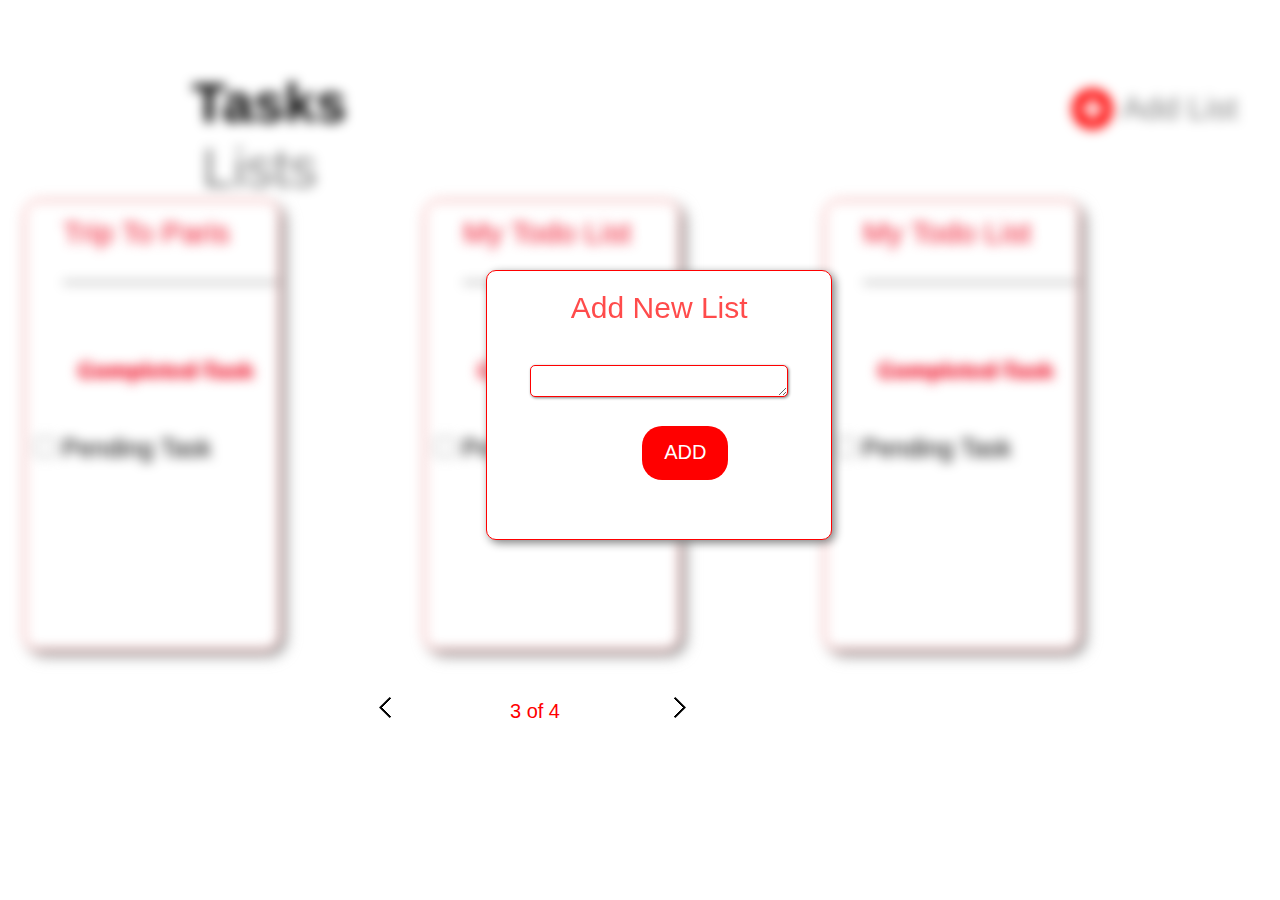
<file: index.html>
<!DOCTYPE html>
<html lang="en">
<head>
    <meta charset="UTF-8">
    <meta http-equiv="X-UA-Compatible" content="IE=edge">
    <meta name="viewport" content="width=device-width, initial-scale=1.0">
    <title>Todo Add List View</title>
    <link rel="stylesheet" href="./index.css">
    <link rel="stylesheet" href="https://cdnjs.cloudflare.com/ajax/libs/font-awesome/4.7.0/css/font-awesome.min.css">

</head>
<body>
    <div class="notshow">
    <div class="upper-container">
        <div class="upper-container1">
            <span id="tasks">Tasks</span>
            <span id="lists">Lists</span>
        </div>
        <div class="upper-container2">
            <div id="circle">
                <i class="fa fa-plus-circle" style="font-size:48px;color:red"></i>
            </div>
        <div id="addlist">Add List</div>
        </div>
    </div>
    <div class="lower"> 
        <div class="card1">
            <div class="div1">
                <p> Trip To Paris </p>
            </div>
            <div class="div2">
                <p> Completed Task </p>
            </div>
            <div class="div3">
            <form>
                <input type="checkbox" name="todo" id="check">
                <label for="todo">Pending Task</label>
            </form>
            </div>
    </div>
   <div class="card2">
        <div class="div4">
            <p> My Todo List </p>
        </div>
        <div class="div5">
            <p> Completed Task </p>
        </div>
        <div class="div6">
            <form>
                <input type="checkbox" name="todo" id="check">
                <label for="todo">Pending Task</label>
            </form>
        </div>
    </div>
    <div class="card3">
        <div class="div7">
            <p> My Todo List </p>
        </div>
        <div class="div8">
            <p> Completed Task </p>
        </div>
        <div class="div9">
            <form>
                <input type="checkbox" name="todo" id="check">
                <label for="todo">Pending Task</label>
            </form>
        </div>
    </div>
</div>
</div>
<div class="pop-up">
    <center>
    <p id=addnew>Add New List</p>
    </center>
    <center>
    <textarea class="pop-upbar"></textarea>
    </center>
    <a href="index1.html">
    <button class="pop-up-button">ADD</button>
    </a>
</div>

<div class="arrows-container">
    <a href="index4.html"><div class="left"></div></a>
    <div class="inpagenumbers">
      <p> 3 of 4</p>
    </div>
    <a href="index2.html"><div class="right"></div></a>
  </div>
</body>
</html>
</file>
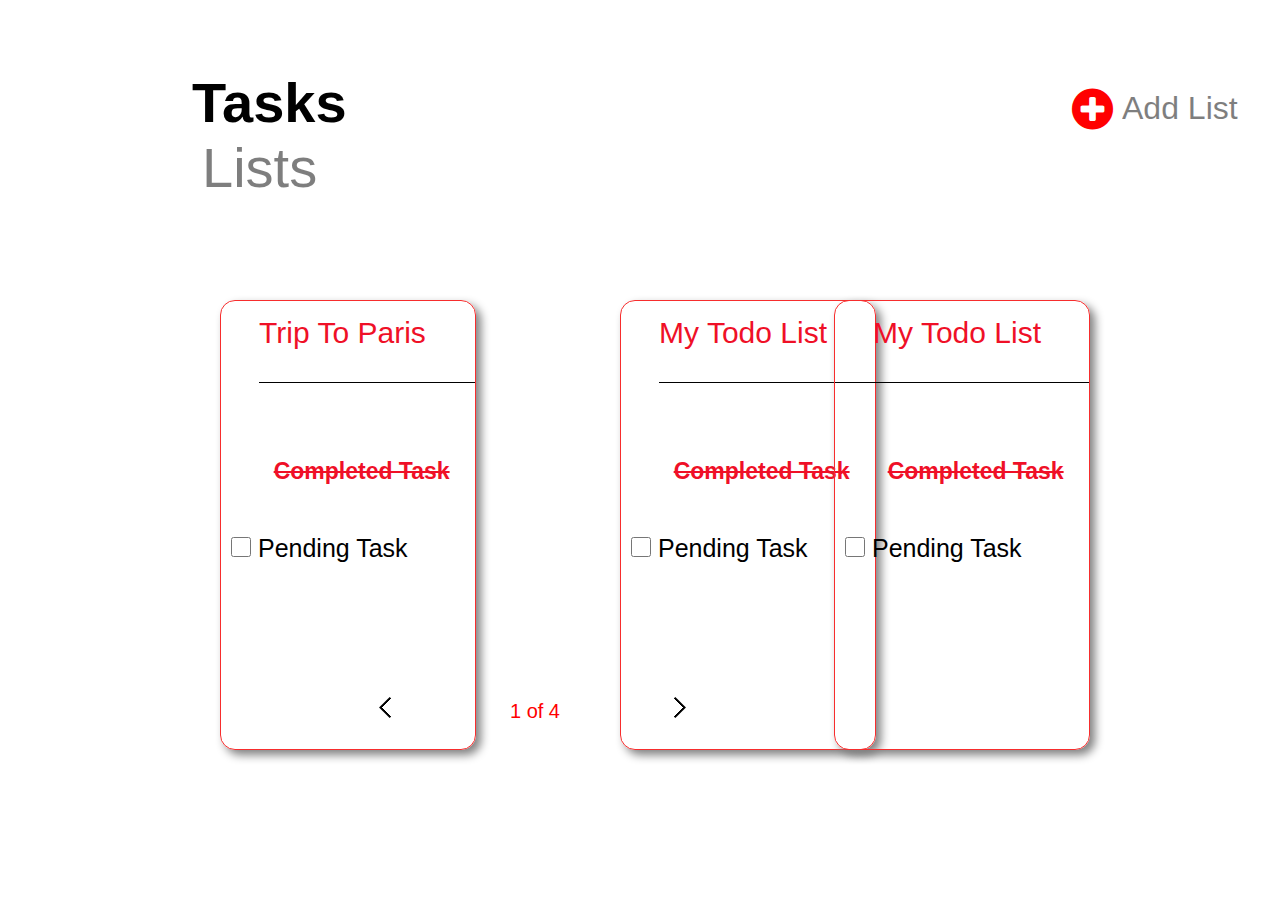
<file: index1.html>
<!DOCTYPE html>
<html lang="en">
<head>
    <meta charset="UTF-8">
    <meta http-equiv="X-UA-Compatible" content="IE=edge">
    <meta name="viewport" content="width=device-width, initial-scale=1.0">
    <title>TodoList Home</title>
    <link rel="stylesheet" href="./index1.css">
    <link rel="stylesheet" href="https://cdnjs.cloudflare.com/ajax/libs/font-awesome/4.7.0/css/font-awesome.min.css">

    
</head>
<body>

    <div class="upper-container">

        <div class="upper-container1">
            <span id="tasks">Tasks</span>
            <span id="lists">Lists</span>
        </div>
        <div class="upper-container2">
            <div id="circle">
            <a href="index.html"><i class="fa fa-plus-circle" style="font-size:48px;color:red"></i></a>
            </div>
                <div id="addlist">Add List</div>
        </div>

    </div>


    <div class="card1">
        <div class="div1">
                <p> Trip To Paris </p>
        </div>
        <div class="div2">
                <p> Completed Task </p>
        </div>
        <div class="div3">
                <form>
                    <input type="checkbox" name="todo" id="check">
                    <label for="todo">Pending Task</label>
                </form>
        </div>
    </div>
   
    <div class="card2">
        <div class="div4">
                <p> My Todo List </p>
        </div>
        <div class="div5">
                <p> Completed Task </p>
        </div>
        <div class="div6">
                <form>
                    <input type="checkbox" name="todo" id="check">
                    <label for="todo">Pending Task</label>
                </form>
        </div>
    </div>
    
    <div class="card3">
        <div class="div7">
                <p> My Todo List </p>
        </div>
        <div class="div8">
                <p> Completed Task </p>
        </div>
        <div class="div9">
                <form>
                    <input type="checkbox" name="todo" id="check">
                    <label for="todo">Pending Task</label>
                </form>
        </div>
    </div>

<div class="arrows-container">
         <div class="left"></div>
         <div class="inpagenumbers">
           <p> 1 of 4</p>
         </div>
         <a href="index4.html"><div class="right"></div></a>
</div>
</body>
</html>
</file>
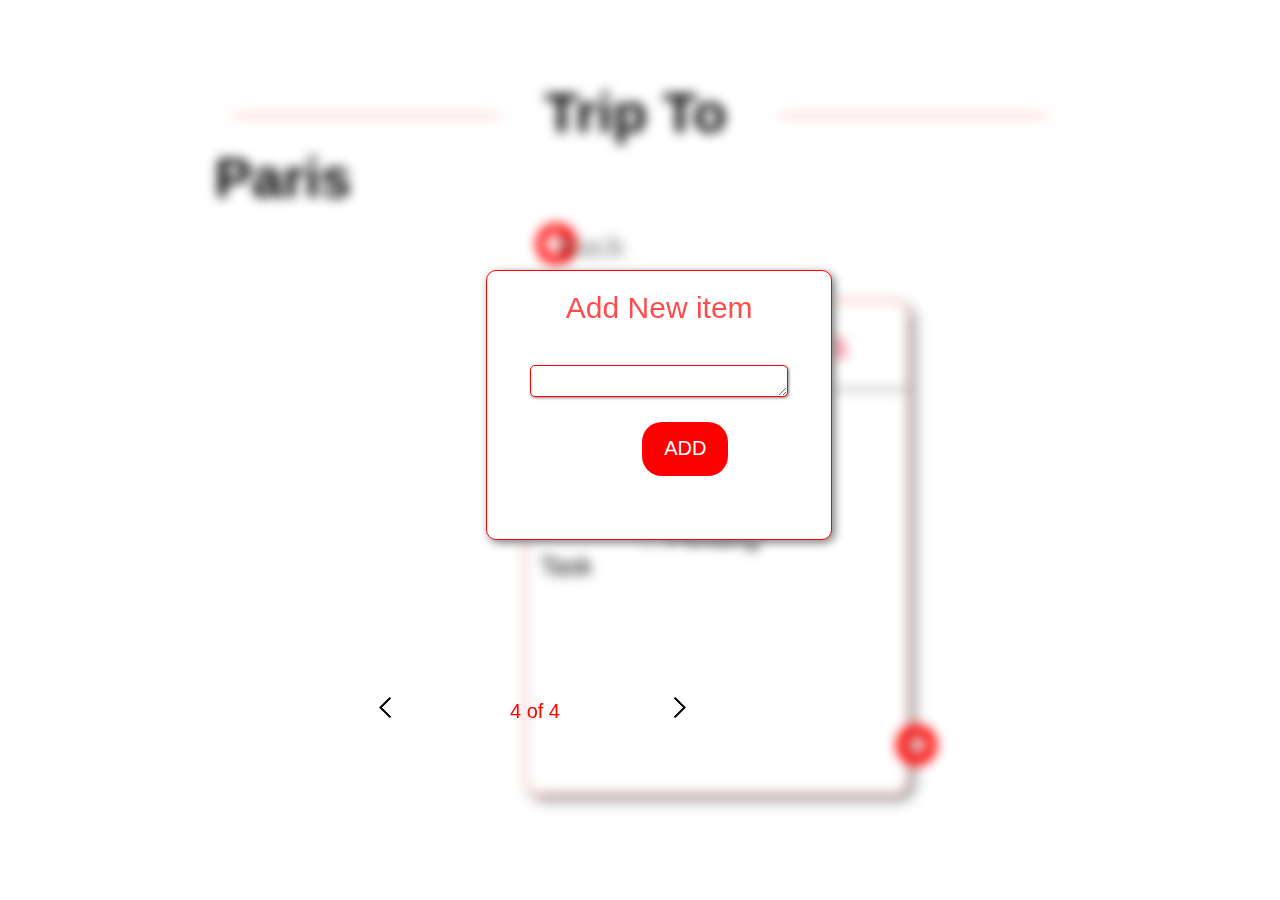
<file: index2.html>
<!DOCTYPE html>
<html lang="en">
<head>
    <meta charset="UTF-8">
    <meta http-equiv="X-UA-Compatible" content="IE=edge">
    <meta name="viewport" content="width=device-width, initial-scale=1.0">
    <title>Todo Add New Item</title>
    <link rel="stylesheet" href="https://cdnjs.cloudflare.com/ajax/libs/font-awesome/4.7.0/css/font-awesome.min.css">
    <link rel="stylesheet" href="https://cdnjs.cloudflare.com/ajax/libs/font-awesome/4.7.0/css/font-awesome.min.css">
    <link rel="stylesheet" href="./index2.css"
   
</head>
<body>
    <div class="notshow1">
    <div class="second-upper-container">
        <div class="lines">
            <div class="second-upper-container1">
                <span id="triptoparis">Trip To Paris</span>
             </div>
        </div>
    </div>
    <div class="second-upper-container2">
        <div id="circle">
            <i class="fa fa-arrow-circle-left" style="font-size:48px;color:red"></i>
        </div>
        <div id="back">
            Back
        </div>
    </div>
   
    <div class="card4">
        <div class="div10">
            <p> Trip to Paris</p>
        </div>
        <div class="div11">
            <p> Completed Task</p>
        </div>
        <div class="div12">
            <form>
                <input type="checkbox" name="todo" id="check">
                <label for="todo">Pending Task</label>
            </form>
        </div>
        <div id="circle1">
            <i class="fa fa-plus-circle" style="font-size:48px;color:red"></i> 
        </div>
    </div>
</div>
<div class="pop-up">
    <center>
    <p id=addnew>Add New item</p>
    </center>
    <center>
    <textarea class="pop-upbar"></textarea>
    </center>
    <a href="index4.html">
        <button class="pop-up-button">ADD</button>
    </a>
</div>

<div class="arrows-container">
    <a href="index.html"><div class="left"></div></a>
    <div class="inpagenumbers">
      <p> 4 of 4</p>
    </div>
   <div class="right"></div>
  </div>
</body>
</html>
</file>
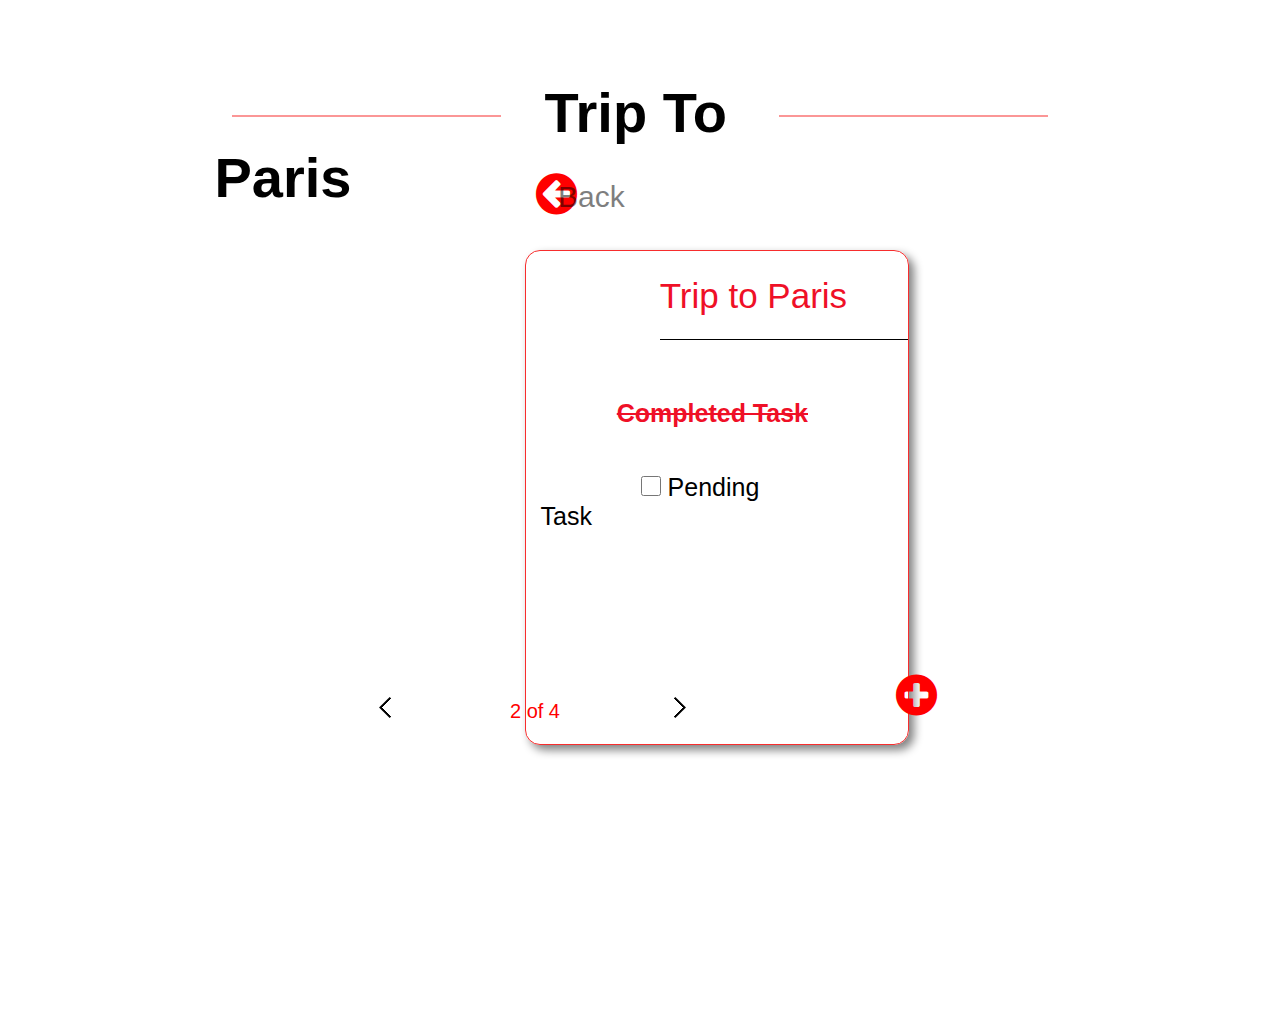
<file: index4.html>
<!DOCTYPE html>
<html lang="en">
<head>
    <meta charset="UTF-8">
    <meta http-equiv="X-UA-Compatible" content="IE=edge">
    <meta name="viewport" content="width=device-width, initial-scale=1.0">
    <title>Todo List View</title>
    <link rel="stylesheet" href="https://cdnjs.cloudflare.com/ajax/libs/font-awesome/4.7.0/css/font-awesome.min.css">
    <link rel="stylesheet" href="https://cdnjs.cloudflare.com/ajax/libs/font-awesome/4.7.0/css/font-awesome.min.css">
    <link rel="stylesheet" href="./index4.css">
</head>
<body>
    <div class="second-upper-container">
        <div class="lines">
            <div class="second-upper-container1">
                <span id="triptoparis">Trip To Paris</span>
             </div>
        </div>
    </div>
    <div class="second-upper-container2">
        <div id="circle">
         <a href="index1.html"><i class="fa fa-arrow-circle-left" style="font-size:48px;color:red"></i></a>
        </div>
        <div id="back">
            Back
        </div>
    </div>
   
    <div class="card4">
        <div class="div10">
            <p> Trip to Paris</p>
        </div>
        <div class="div11">
            <p> Completed Task</p>
        </div>
        <div class="div12">
            <form>
                <input type="checkbox" name="todo" id="check">
                <label for="todo">Pending Task</label>
            </form>
        </div>
        <div id="circle1">
         <a href="index2.html"><i class="fa fa-plus-circle" style="font-size:48px;color:red"></i></a>
        </div>
    </div>

<div class="arrows-container">
        <a href="index1.html"><div class="left"></div></a>
        <div class="inpagenumbers">
          <p> 2 of 4</p>
        </div>
        <a href="index.html"><div class="right"></div></a>
</div>
</body>
</html>
</file>
<file: index.css>
*{
    margin:0;
    padding:0;
    box-sizing: border-box;
    font-family: Arial, Helvetica, sans-serif;
}
.upper-container{
    width: 70%;
    height: 10%;
    margin: 50px auto;
    position: relative;
}

.upper-container1{
    width: 30%;
    height: 100;
    padding-top: 20px;
}
#tasks{
    font-weight: bold;
    font-size: 3.5rem;
}
#lists{
    font-size: 3.5rem;
    margin-left: 10px;
    opacity: 0.5;
}
.upper-container2{
    width: 30%;
    height: 100;
    padding-top: 25px;
    position: absolute;
    top: 10px;
    left:880px;
}
#addlist{
    position: absolute;
    width: 70%;
    height: 100;
    top: 5px;
    left: 50px;
    font-size: 2rem;
    opacity: 0.5;
    padding-top: 25px;
}

.card1{
    border: 1.5px solid rgb(247, 45, 45);
    height: 50vh;
    width: 20%;
    position: absolute;
    top: 150px;
    right: 1000px;
    border-radius: 15px;
    box-shadow: 5px 5px 10px grey;
}
.div1{
      position:absolute;
      top:15px;
      right: 0;
      font-size: 30px;
      width: 85%;
      text-align: left;
      height: 15%;
      color: rgb(239, 16, 39);
      border-bottom: 1px solid black;
}
.div2{
      width: 90%;
      height: 10%;
      font-size: 23px;
      color: rgb(239, 16, 39); 
      text-align: right;
      position: absolute;
      top: 35%;
      font-weight: bold;
      text-decoration: line-through;
}
.div3{
      width: 90%;
      height: 10%;
      position: absolute;
      top: 52%;
      text-align: left;
      font-size: 25px;
}
#check{
    width: 20px;
    height: 20px;
    margin-left: 10px;    
}
.card2{
    border: 1.5px solid rgb(247, 45, 45);
    height: 50vh;
    width: 20%;
    position: absolute;
    top: 150px;
    right: 600px;
    border-radius: 15px;
    box-shadow: 5px 5px 10px grey; 
    margin-left: 370px;
    
}
.div4{
      position:absolute;
      top:15px;
      right: 0;
      font-size: 30px;
      width: 85%;
      text-align: left;
      height: 15%;
      color: rgb(239, 16, 39);
      border-bottom: 1px solid black;
}
.div5{
      width: 90%;
      height: 10%;
      font-size: 23px;
      color: rgb(239, 16, 39); 
      text-align: right;
      position: absolute;
      top: 35%;
      font-weight: bold;
      text-decoration: line-through;
}
.div6{
      width: 90%;
      height: 10%;
      position: absolute;
      top: 52%;
      text-align: left;
      font-size: 25px;
}
#check{
    width: 20px;
    height: 20px;
    margin-left: 10px;    
}
.card3{
    border: 1.5px solid rgb(247, 45, 45);
    height: 50vh;
    width:20%;
    position: absolute;
    top: 150px;
    right: 200px;
    border-radius: 15px;
    box-shadow: 5px 5px 10px grey; 
}
.div7{
      position:absolute;
      top:15px;
      right: 0;
      font-size: 30px;
      width: 85%;
      text-align: left;
      height: 15%;
      color: rgb(239, 16, 39);
      border-bottom: 1px solid black;
}
.div8{
      width: 90%;
      height: 10%;
      font-size: 23px;
      color: rgb(239, 16, 39); 
      text-align: right;
      position: absolute;
      top: 35%;
      font-weight: bold;
      text-decoration: line-through;
}
.div9{
      width: 90%;
      height: 10%;
      position: absolute;
      top: 52%;
      text-align: left;
      font-size: 25px;
}
#check{
    width: 20px;
    height: 20px;
    margin-left: 10px;    
}
.notshow{
    filter: blur(6px);
    -webkit-filter: blur(6px);
}
.pop-up{
    position: absolute;
    left: 38%;
    top: 30%;
    height: 30vh;
    width: 27%;
    border: 1.5px solid red;
    border-radius: 10px;
    color: red;
    font-size: 40px;
    box-shadow: 3px 3px 10px grey;
    background-color: white;
    padding: 20px;
}
#addnew{
    opacity: 0.7;
    font-size: 30px;
}
.pop-upbar{
    margin-top: 40px;
    border-radius: 5px;
    width: 85%;
    height: 30%;
    border: 1.5px solid red;
    box-shadow: 1px 1px 3px grey;
}
.pop-up-button{
    width: 25%;
    height: 20%;
    margin-top: 20px;
    color: white;
    background-color: red;
    border-radius: 20px;
    border: none;
    position: absolute;
    left:155px;
    font-size: 20px;
}
.left,.right {
    width: 15px;
    height: 15px;
    transition: .5s;
    float: left;
    box-shadow: -2px 2px 0 black;
    }

.left {
    transform: rotate(45deg);
    position: absolute;
    top: 700px;
    right: 880px;
}
   
.right {
    transform: rotate(-135deg);
    position: absolute;
    top: 700px;
    right: 600px;
}
.left:hover,
  .right:hover {
    border-top: 15px solid red;
    border-right: 15px solid red;
    cursor: pointer;
}
  
.inpagenumbers{
    position: absolute;
    top: 700px;
    right: 720px;
    font-size: 20px;
    color: red;
  }
</file>
<file: index1.css>
*{
    margin:0;
    padding:0;
    box-sizing: border-box;
    font-family: Arial, Helvetica, sans-serif;
}
.upper-container{
    width: 70%;
    height: 10%;
    margin: 50px auto;
    position: relative;
}

.upper-container1{
    width: 30%;
    height: 100;
    padding-top: 20px;
}
#tasks{
    font-weight: bold;
    font-size: 3.5rem;
}
#lists{
    font-size: 3.5rem;
    margin-left: 10px;
    opacity: 0.5;
}
.upper-container2{
    width: 30%;
    height: 100;
    padding-top: 25px;
    position: absolute;
    top: 10px;
    left:880px;
}
#addlist{
    position: absolute;
    width: 70%;
    height: 100;
    top: 5px;
    left: 50px;
    font-size: 2rem;
    opacity: 0.5;
    padding-top: 25px;
}
.card1{
    margin-top: 50px;
    border: 1.5px solid rgb(247, 45, 45);
    height: 50vh;
    width: 20%;
    position: absolute;
    bottom: 150px;
    left: 220px;
    border-radius: 15px;
    box-shadow: 5px 5px 10px grey;
}
    
  .div1{
      position:absolute;
      top:15px;
      right: 0;
      font-size: 30px;
      width: 85%;
      text-align: left;
      height: 15%;
      color: rgb(239, 16, 39);
      border-bottom: 1px solid black;
}
  .div2{
      width: 90%;
      height: 10%;
      font-size: 23px;
      color: rgb(239, 16, 39); 
      text-align: right;
      position: absolute;
      top: 35%;
      font-weight: bold;
      text-decoration: line-through;
}
  .div3{
      width: 90%;
      height: 10%;
      position: absolute;
      top: 52%;
      text-align: left;
      font-size: 25px;
}
#check{
    width: 20px;
    height: 20px;
    margin-left: 10px;    
}
.card2{
    margin-top: 50px;
    border: 1.5px solid rgb(247, 45, 45);
    height: 50vh;
    width: 20%;
    position: absolute;
    bottom: 150px;
    left: 250px;
    border-radius: 15px;
    box-shadow: 5px 5px 10px grey; 
    margin-left: 370px;
    
}
.div4{
      position:absolute;
      top:15px;
      right: 0;
      font-size: 30px;
      width: 85%;
      text-align: left;
      height: 15%;
      color: rgb(239, 16, 39);
      border-bottom: 1px solid black;
}
  .div5{
      width: 90%;
      height: 10%;
      font-size: 23px;
      color: rgb(239, 16, 39); 
      text-align: right;
      position: absolute;
      top: 35%;
      font-weight: bold;
      text-decoration: line-through;
  }
  .div6{
      width: 90%;
      height: 10%;
      position: absolute;
      top: 52%;
      text-align: left;
      font-size: 25px;
}
#check{
    width: 20px;
    height: 20px;
    margin-left: 10px;    
}
.card3{
    margin-top: 50px;
    border: 1.5px solid rgb(247, 45, 45);
    height: 50vh;
    width:20%;
    position: absolute;
    right: 190px;
    bottom: 150px;
    border-radius: 15px;
    box-shadow: 5px 5px 10px grey; 
}
  .div7{
      position:absolute;
      top:15px;
      right: 0;
      font-size: 30px;
      width: 85%;
      text-align: left;
      height: 15%;
      color: rgb(239, 16, 39);
      border-bottom: 1px solid black;
  }
  .div8{
      width: 90%;
      height: 10%;
      font-size: 23px;
      color: rgb(239, 16, 39); 
      text-align: right;
      position: absolute;
      top: 35%;
      font-weight: bold;
      text-decoration: line-through;
  }
  .div9{
      width: 90%;
      height: 10%;
      position: absolute;
      top: 52%;
      text-align: left;
      font-size: 25px;
}
#check{
    width: 20px;
    height: 20px;
    margin-left: 10px;    
}
.left,.right {
    width: 15px;
    height: 15px;
    transition: .5s;
    float: left;
    box-shadow: -2px 2px 0 black;
    }

.left {
    transform: rotate(45deg);
    position: absolute;
    top: 700px;
    right: 880px;
}
   
.right {
    transform: rotate(-135deg);
    position: absolute;
    top: 700px;
    right: 600px;
}
.left:hover,
  .right:hover {
    border-top: 15px solid red;
    border-right: 15px solid red;
    cursor: pointer;
}
  
.inpagenumbers{
    position: absolute;
    top: 700px;
    right: 720px;
    font-size: 20px;
    color: red;
  }
</file>
<file: index2.css>
*{
    margin:0;
    padding:0;
    box-sizing: border-box;
    font-family: Arial, Helvetica, sans-serif;
}

.second-upper-container{
    width: 70%;
    height: 10%;
    margin: 50px auto;
    position: relative;

}
.second-upper-container1{
    width: 95%;
    height: 40%;
    padding-top: 30px;
    margin: auto;
}
.lines{
    width: 100%;
    height: 50px;
    position: relative;
}
.lines::after, .lines::before{
    content: "";
    position: absolute;
    margin: 40px;
    height: 2px;
    background: rgb(247, 45, 45);
    width: 30%;
    top: 50%;
    opacity: 0.5
}
.lines::after{
    left: 0;
   
}
.lines::before{
    right: 0;
}

#triptoparis{
    font-weight: bold;
    font-size: 3.5rem;
    margin: 330px;
}
.second-upper-container2{
    width: 30%;
    height: 100%;
    padding-top: 90px;
    position: absolute;
    top: 80px;
    right:360px;
}
#back{
    position: absolute;
    top:55px;
    right: 170px;
    width: 50%;
    height: 100%;
    font-size: 30px;
    opacity: 0.5;
    padding-top: 45px;
}

.card4{
    border: 1.5px solid rgb(247, 45, 45);
    height: 55vh;
    width: 30%;
    position: absolute;
    top:250px;
    left: 525px;
    border-radius: 15px;
    box-shadow: 5px 5px 10px grey;
    }

    .div10{
        position:absolute;
        top:25px;
        right: 0;
        font-size: 35px;
        width: 65%;
        text-align: left;
        height: 13%;
        color: rgb(239, 16, 39);
        border-bottom: 1px solid black;
    }
    .div11{
        width: 80%;
        height: 15%;
        font-size: 25px;
        color: rgb(239, 16, 39); 
        text-align:right;
        position: absolute;
        top: 30%;
        right: 100px;
        font-weight: bold;
        text-decoration: line-through;
    }
    .div12{
        width: 70%;
        height: 8%;
        position: absolute;
        top: 45%;
        right: 100px;
        text-align: left;
        font-size: 25px;
    }
    #check{
        width: 20px;
        height: 20px;
        margin-left: 100px;    
    }
    #circle1{
        position: absolute;
        bottom: 25px;
        left: 370px;

    }
.notshow1{
    filter: blur(6px);
    -webkit-filter: blur(6px);
}

.pop-up{
    position: absolute;
    left: 38%;
    top: 30%;
    height: 30vh;
    width: 27%;
    border: 1.5px solid red;
    border-radius: 10px;
    color: red;
    font-size: 18px;
    box-shadow: 3px 3px 10px grey;
    background-color: white;
    padding: 20px;
}
#addnew{
    opacity: 0.7;
    font-size: 30px;
}
.pop-upbar{
    margin-top: 40px;
    border-radius: 5px;
    width: 85%;
    height: 30%;
    border: 1.5px solid red;
    box-shadow: 1px 1px 3px grey;
}
.pop-up-button{
    width: 25%;
    height: 20%;
    margin-top: 20px;
    color: white;
    background-color: red;
    border-radius: 20px;
    border: none;
    position: absolute;
    left:155px;
    font-size: 20px;
}
.left,.right {
    width: 15px;
    height: 15px;
    transition: .5s;
    float: left;
    box-shadow: -2px 2px 0 black;
    }

.left {
    transform: rotate(45deg);
    position: absolute;
    top: 700px;
    right: 880px;
}
   
.right {
    transform: rotate(-135deg);
    position: absolute;
    top: 700px;
    right: 600px;
}
.left:hover,
  .right:hover {
    border-top: 15px solid red;
    border-right: 15px solid red;
    cursor: pointer;
}
  
.inpagenumbers{
    position: absolute;
    top: 700px;
    right: 720px;
    font-size: 20px;
    color: red;
  }
</file>
<file: index4.css>
*{
    margin:0;
    padding:0;
    box-sizing: border-box;
    font-family: Arial, Helvetica, sans-serif;
}

.second-upper-container{
    width: 70%;
    height: 10%;
    margin: 50px auto;
    position: relative;

}
.second-upper-container1{
    width: 95%;
    height: 40%;
    padding-top: 30px;
    margin: auto;
}
.lines{
    width: 100%;
    height: 50px;
    position: relative;
}
.lines::after, .lines::before{
    content: "";
    position: absolute;
    margin: 40px;
    height: 2px;
    background: rgb(247, 45, 45);
    width: 30%;
    top: 50%;
    opacity: 0.5
}
.lines::after{
    left: 0;
   
}
.lines::before{
    right: 0;
}

#triptoparis{
    font-weight: bold;
    font-size: 3.5rem;
    margin: 330px;
}
.second-upper-container2{
    width: 30%;
    height: 100%;
    padding-top: 90px;
    position: absolute;
    top: 80px;
    right:360px;
}
#back{
    position: absolute;
    top:55px;
    right: 170px;
    width: 50%;
    height: 100%;
    font-size: 30px;
    opacity: 0.5;
    padding-top: 45px;
}

.card4{
    border: 1.5px solid rgb(247, 45, 45);
    height: 55vh;
    width: 30%;
    position: absolute;
    top:250px;
    left: 525px;
    border-radius: 15px;
    box-shadow: 5px 5px 10px grey;
    }

    .div10{
        position:absolute;
        top:25px;
        right: 0;
        font-size: 35px;
        width: 65%;
        text-align: left;
        height: 13%;
        color: rgb(239, 16, 39);
        border-bottom: 1px solid black;
    }
    .div11{
        width: 80%;
        height: 15%;
        font-size: 25px;
        color: rgb(239, 16, 39); 
        text-align:right;
        position: absolute;
        top: 30%;
        right: 100px;
        font-weight: bold;
        text-decoration: line-through;
    }
    .div12{
        width: 70%;
        height: 8%;
        position: absolute;
        top: 45%;
        right: 100px;
        text-align: left;
        font-size: 25px;
    }
    #check{
        width: 20px;
        height: 20px;
        margin-left: 100px;    
    }
    #circle1{
        position: absolute;
        bottom: 25px;
        left: 370px;
}

.left,.right {
    width: 15px;
    height: 15px;
    transition: .5s;
    float: left;
    box-shadow: -2px 2px 0 black;
    }

.left {
    transform: rotate(45deg);
    position: absolute;
    top: 700px;
    right: 880px;
}
   
.right {
    transform: rotate(-135deg);
    position: absolute;
    top: 700px;
    right: 600px;
}
.left:hover,
  .right:hover {
    border-top: 15px solid red;
    border-right: 15px solid red;
    cursor: pointer;
}
  
.inpagenumbers{
    position: absolute;
    top: 700px;
    right: 720px;
    font-size: 20px;
    color: red;
  }
</file>
